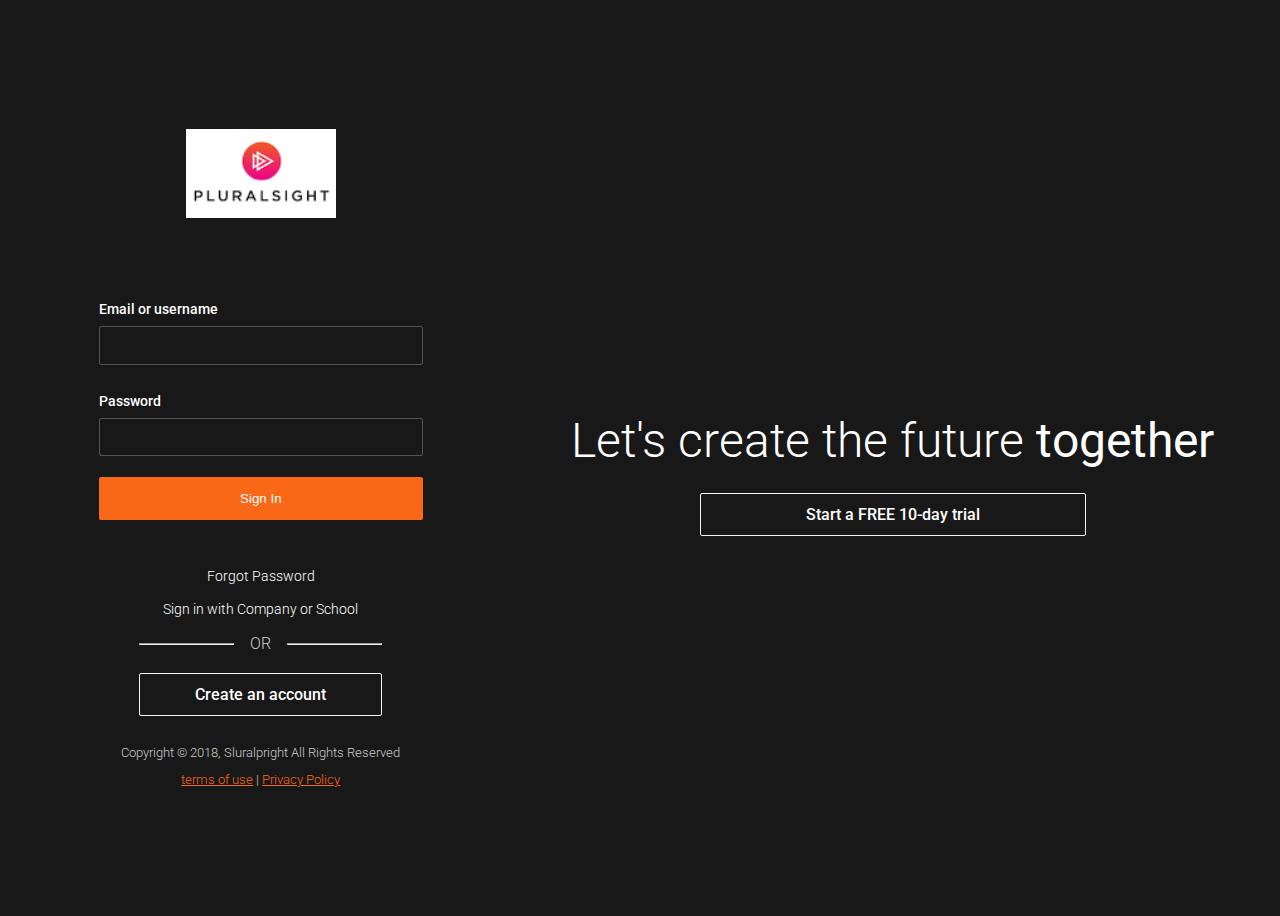
<file: PlurlSightCssHTML/index.html>
<!DOCTYPE html>
<html lang="en">

<head>
    <meta charset="UTF-8">
    <meta http-equiv="X-UA-Compatible" content="IE=edge">
    <meta name="viewport" content="width=device-width, initial-scale=1.0">
    <link rel="stylesheet" href="style.css">
    <title>Sign In - Sluralpright</title>
</head>

<body>
    <div id="wrapper">
        <div id="left">
            <div id="signin">
                <div class="logo">
                    <img src="images/download.png" alt="Sluralpright">
                </div>
                <form>
                    <div>
                        <label>Email or username</label>
                        <input type="text" class="text-input" />
                    </div>
                    <div>
                        <label>Password</label>
                        <input type="password" class="text-input" />
                    </div>
                    <button type="submit" class="primary-btn">Sign In</button>
                </form>
                <div class="links">
                    <a href="#">Forgot Password</a>
                    <a href="#">Sign in with Company or School</a>
                </div>
                <div class="or">
                    <hr class="bar">
                    <span>OR</span>
                    <hr class="bar">
                </div>
                <a href="#" class="secondary-btn">Create an account</a>
            </div>
            <footer id="main-footer">
                <p>Copyright &copy; 2018, Sluralpright All Rights Reserved</p>
                <div>
                    <a href="#">terms of use</a> | <a href="#">Privacy Policy</a>
                </div>
            </footer>
        </div>
        <div id="right">
            <div class="showcase">
                <div class="showcase-content">
                    <h1 class="showcase-text">Let's create the future <strong>together</strong></h1>
                    <a href="#" class="secondary-btn">Start a FREE 10-day trial</a>
                </div>
            </div>
        </div>
    </div>
</body>

</html>
</file>
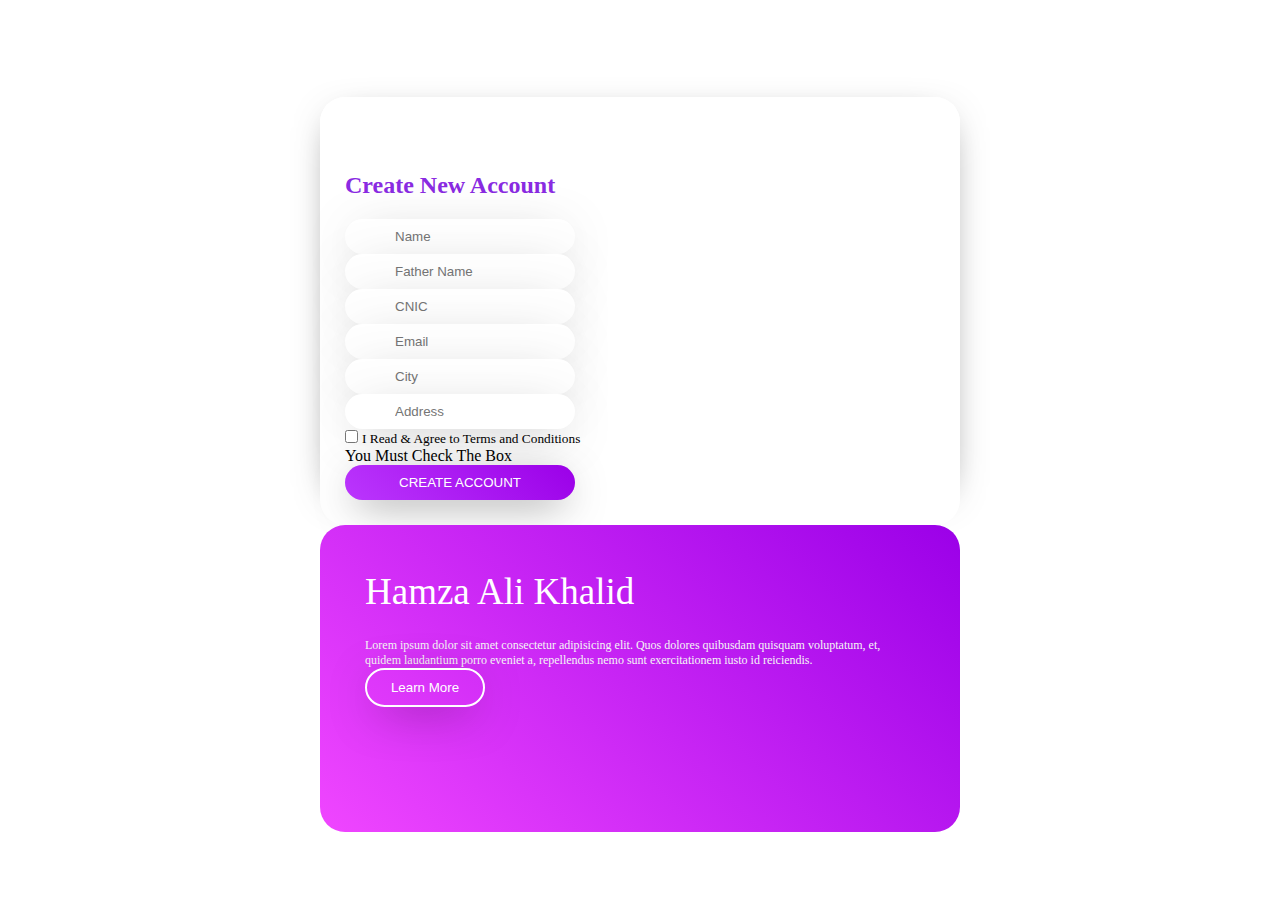
<file: RegisterForminCss/Assignment2/index.html>
<!doctype html>
<html lang="en">

<head>
    <meta charset="utf-8">
    <meta name="viewport" content="width=device-width, initial-scale=1, shrink-to-fit=no">
    <link rel="stylesheet" href="https://cdn.jsdelivr.net/npm/bootstrap@4.5.3/dist/css/bootstrap.min.css"
        integrity="sha384-TX8t27EcRE3e/ihU7zmQxVncDAy5uIKz4rEkgIXeMed4M0jlfIDPvg6uqKI2xXr2" crossorigin="anonymous">
    <link rel="stylesheet" href="style.css">
    <title>Assignment | Hamza Ali Khalid</title>
</head>

<body>
    <div class="container">
        <div class="myCard">
            <div class="row">
                <div class="col-md-6">
                    <div class="myLeftCtn">
                        <form action="" class="myForm text-center">
                            <header>Create New Account</header>

                            <div class="form-group">
                                <input type="text" name="name" id="name" class="myInput" placeholder="Name"
                                    required>
                            </div>

                            <div class="form-group">
                                <input type="text" name="fatherName" id="fatherName" class="myInput" placeholder="Father Name"
                                    required>
                            </div>

                            <div class="form-group">
                                <input type="number" name="cnic" id="cnic" class="myInput" placeholder="CNIC"
                                    required>
                            </div>
                            
                            <div class="form-group">
                                <input type="email" name="email" id="email" class="myInput" placeholder="Email" required>
                            </div>
                            
                            <div class="form-group">
                                <input type="text" name="city" id="city" class="myInput" placeholder="City"
                                    required>
                            </div>

                            <div class="form-group">
                                <input type="text" name="address" id="address" class="myInput" placeholder="Address"
                                    required>
                            </div>


                            

                            <div class="form-group">
                                <label>
                                    <input type="checkbox" name="check_1" id="check_1" required>
                                    <small>I Read & Agree to Terms and Conditions</small></input>
                                    <div class="invalid-feedback">You Must Check The Box</div>
                                </label>
                            </div>

                            <input type="submit" value="CREATE ACCOUNT" class="butt">
                        </form>
                    </div>
                </div>


                <div class="col-md-6">
                    <div class="myRightCtn">
                        <div class="box">
                            <header >Hamza Ali Khalid</header>
                            <p class="para1">Lorem ipsum dolor sit amet consectetur adipisicing elit. Quos dolores quibusdam quisquam voluptatum, et, quidem laudantium porro eveniet a, repellendus nemo sunt exercitationem iusto id reiciendis.</p>
                            <input type="button" value="Learn More" class="butt_out">
                        </div>
                    </div>
                </div>



            </div>
        </div>
    </div>
</body>

</html>
</file>
<file: PlurlSightCssHTML/style.css>
@import url("https://fonts.googleapis.com/css2?family=Roboto:wght@300&display=swap");

* {
  box-sizing: border-box;
}

body {
  font-family: "Roboto", sans-serif;
  font-weight: 300;
  background: #181818;
  color: #fff;
  overflow: hidden;
}

h1,
h2,
h3,
h4,
h5,
h6 {
  font-weight: 300;
}

#wrapper {
  display: flex;
  flex-direction: row;
}

#left {
  flex: 1;
  display: flex;
  flex-direction: column;
  justify-content: center;
  align-items: center;
  height: 100vh;
}
#right {
  flex: 1;
}

#signin {
  display: flex;
  flex-direction: column;
  justify-content: center;
  align-items: center;
  width: 80%;
  padding-bottom: 1rem;
}

#signin form {
  width: 80%;
  padding-bottom: 3rem;
}

#signin .logo {
  margin-bottom: 8vh;
}

#signin .logo img {
  width: 150px;
}

#signin label {
  font-size: 0.9rem;
  line-height: 2rem;
  font-weight: 500;
}

#signin .text-input {
  margin-bottom: 1.3rem;
  width: 100%;
  border-radius: 2px;
  background: #181818;
  border: 1px solid #555;
  color: #ccc;
  padding: 0.5rem 1rem;
  line-height: 1.3rem;
}

#signin .primary-btn {
  width: 100%;
}

.primary-btn {
  padding: 0.7rem 1rem;
  height: 2.7rem;
  display: block;
  border: none;
  border-radius: 2px;
  font-weight: 500;
  background: #f96816;
  color: #fff;
  text-decoration: none;
  cursor: pointer;
  text-align: center;
  transition: all 0.5s;
}

#signin .secondary-btn,
.or,
.links {
  width: 60%;
}

#signin .links a {
  display: block;
  color: #fff;
  text-decoration: none;
  margin-bottom: 1rem;
  text-align: center;
  font-size: 0.9rem;
}

.primary-btn:hover {
  background-color: #ff7b39;
}

.secondary-btn {
  padding: 0.7rem 1rem;
  height: 2.7rem;
  display: block;
  border: 1px solid #f4f4f4;
  border-radius: 2px;
  font-weight: 500;
  background: none;
  color: #fff;
  text-decoration: none;
  cursor: pointer;
  text-align: center;
  transition: all 0.5s;
}

.secondary-btn:hover {
  border-color: #ff7b39;
  color: #ff7b39;
}

#signin .or {
  display: flex;
  flex-direction: row;
  margin-bottom: 1.2rem;
  align-items: center;
}

#signin .or .bar {
  flex: auto;
  /* border: none; */
  /* height: 1px; */
  color: #aaa;
}

#signin .or span {
  padding: 0 1rem;
  color: #ccc;
}

#main-footer {
  color: #ccc;
  text-align: center;
  font-size: 0.8rem;
  max-width: 80%;
  padding-top: 0 0.8rem;
}
#main-footer a {
  color: #f96818;
  text-decoration: underline;
}

.showcase {
  display: flex;
  justify-content: center;
  align-items: center;
  text-align: center;
  height: 100vh;
}

.showcase .showcase-text {
  width: 100%;
  font-size: 3rem;
  color: #fff;
  margin-bottom: 1.5rem;
}

.showcase .secondary-btn {
  width: 60%;
  margin: auto;
}

@media (min-width: 1200px) {
  #left {
    flex: 4;
  }
  #right {
    flex: 6;
  }
}
</file>
<file: RegisterForminCss/Assignment2/style.css>
*{
    margin: 0; 
    padding: 0;
    box-sizing: border-box;
}
body{
    background-color: white;
}
.container{
    position: absolute;
    max-width: 800px;
    height: 400px;
    margin: auto;
    top: 33%;
    left: 50%;
    transform: translate(-50%,-50%);
}

.myRightCtn{
    position: relative;
    background-image: linear-gradient(45deg,#f046ff,#9b00e8);
    border-radius: 25px;
    height: 100%;
    padding: 25px;
    color: rgb(192, 192, 192);
    font-size: 12px;
    display: flex;
    justify-content: center;
    align-items: center;
}

.myLeftCtn{
    position: relative;
    background: #fff;
    border-radius: 25px;
    height: 100%;
    padding: 25px;
    padding-left: 5 0px;
}

.myLeftCtn header{
    color: blueviolet;
    font-size: 24px;
    font-weight: 700;
    margin-bottom: 20px;
}

.myRightCtn header{
    color: white;
    font-size: 37px;
    margin-bottom: 25px;
}

.row{
    height: 100%;
}

.myCard{
    position: relative;
    background: #fff;
    height: 100%;
    border-radius: 25px;
    -webkit-box-shadow: 0px 10px 40px -19px rgba(0,0,0,0.7);
    -moz-box-shadow: 0px 10px 40px -19px rgba(0,0,0,0.7);
    box-shadow: 0px 10px 40px -19px rgba(0,0,0,0.7);
}

.box{
    position: relative;
    margin: 20px;
    margin-bottom: 100px;;
}

.myLeftCtn .myInput{
    width: 230px;
    border-radius: 25px;
    padding: 10px;
    padding-left: 50px;
    border: none;
    -webkit-box-shadow: 0px 10px 49px -14px rgba(0,0,0,0.7);
    -moz-box-shadow: 0px 10px 49px -14px rgba(0,0,0,0.7);
    box-shadow: 0px 10px 49px -14px rgba(0,0,0,0.7);
}
.myLeftCtn .myInput:focus{
    outline: none;
}

.myForm{
    position: relative;
    margin-top: 50px;
}

.myLeftCtn .butt{
    background-image: linear-gradient(45deg,#bb36fd,#9b00e8);
    color: #fff;
    width: 230px;
    border: none;
    border-radius: 25px;
    padding: 10px;
    -webkit-box-shadow: 0px 10px 41px -11px rgba(0,0,0,0.7);
    -moz-box-shadow: 0px 10px 41px -11px rgba(0,0,0,0.7);
    box-shadow: 0px 10px 41px -11px rgba(0,0,0,0.7);
}

.myLeftCtn .butt:focus{
    outline: none;
}

.myLeftCtn .butt:hover{
    background-image: linear-gradient(45deg,#c85bff,#b726ff);
}

.butt_out{
    background : transparent;
    color: #fff;
    width: 120px;
    border: 2px solid #fff;
    border-radius: 25px;
    padding: 10px;
    -webkit-box-shadow: 0px 10px 49px -14px rgba(0,0,0,0.7);
    -moz-box-shadow: 0px 10px 49px -14px rgba(0,0,0,0.7);
    box-shadow: 0px 10px 49px -14px rgba(0,0,0,0.7);
}

.butt_out:hover{
    background-image: linear-gradient(45deg,#c85bff,#b726ff);
}


.para1{
    color: whitesmoke;
}

/* name
father
cnic
email
address
city */
</file>
